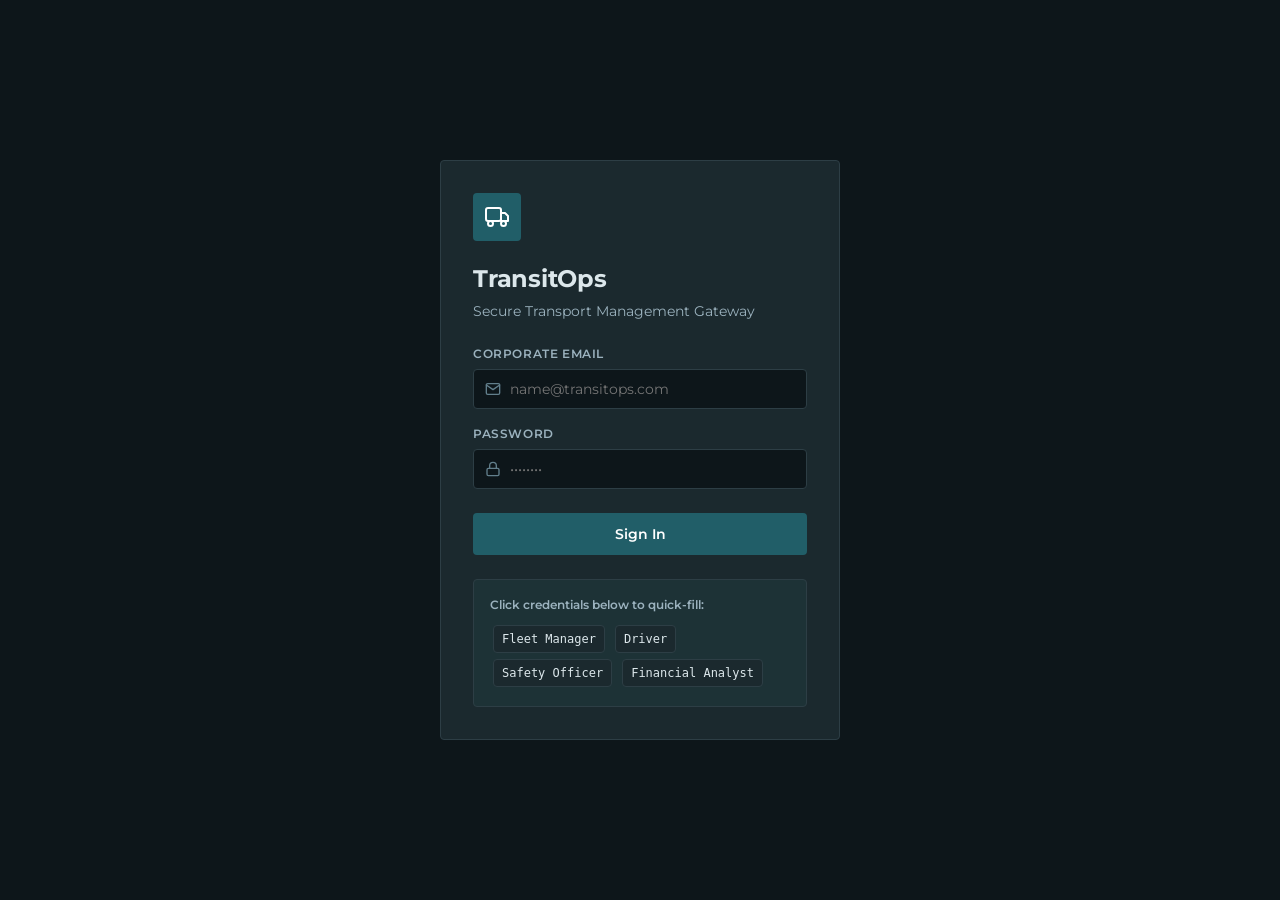
<file: frontend/index.html>
<!DOCTYPE html>
<html lang="en" data-theme="dark">
<head>
    <meta charset="UTF-8">
    <meta name="viewport" content="width=device-width, initial-scale=1.0">
    <title>TransitOps - Corporate Login</title>
    <meta name="description" content="Secure portal to access the TransitOps Transport Operations Board.">
    <link rel="stylesheet" href="css/styles.css">
</head>
<body>

    <!-- --- Authentication Overlay Container --- -->
    <div id="auth-overlay">
        <div class="auth-container glass-panel">
            <div class="auth-logo">
                <svg xmlns="http://www.w3.org/2000/svg" viewBox="0 0 24 24" fill="none" stroke="currentColor" stroke-width="2" stroke-linecap="round" stroke-linejoin="round">
                    <rect x="1" y="3" width="15" height="13" rx="2" ry="2"></rect>
                    <polygon points="16 8 20 8 23 11 23 16 16 16 16 8"></polygon>
                    <circle cx="5.5" cy="18.5" r="2.5"></circle>
                    <circle cx="18.5" cy="18.5" r="2.5"></circle>
                </svg>
            </div>
            <h1 class="auth-title">TransitOps</h1>
            <p class="auth-subtitle">Secure Transport Management Gateway</p>
            
            <form id="auth-form" class="auth-form">
                <div class="form-group">
                    <label for="auth-email">Corporate Email</label>
                    <div class="input-wrapper">
                        <svg xmlns="http://www.w3.org/2000/svg" viewBox="0 0 24 24" fill="none" stroke="currentColor" stroke-width="2" stroke-linecap="round" stroke-linejoin="round">
                            <path d="M4 4h16c1.1 0 2 .9 2 2v12c0 1.1-.9 2-2 2H4c-1.1 0-2-.9-2-2V6c0-1.1.9-2 2-2z"></path>
                            <polyline points="22,6 12,13 2,6"></polyline>
                        </svg>
                        <input type="email" id="auth-email" class="input-control" placeholder="name@transitops.com" required autocomplete="username">
                    </div>
                </div>
                <div class="form-group">
                    <label for="auth-password">Password</label>
                    <div class="input-wrapper">
                        <svg xmlns="http://www.w3.org/2000/svg" viewBox="0 0 24 24" fill="none" stroke="currentColor" stroke-width="2" stroke-linecap="round" stroke-linejoin="round">
                            <rect x="3" y="11" width="18" height="11" rx="2" ry="2"></rect>
                            <path d="M7 11V7a5 5 0 0 1 10 0v4"></path>
                        </svg>
                        <input type="password" id="auth-password" class="input-control" placeholder="••••••••" required autocomplete="current-password">
                    </div>
                </div>
                <button type="submit" id="auth-submit-btn" class="auth-btn">Sign In</button>
            </form>

            <div class="demo-credentials">
                <p>Click credentials below to quick-fill:</p>
                <code onclick="quickFill('manager@transitops.com')">Fleet Manager</code>
                <code onclick="quickFill('driver@transitops.com')">Driver</code>
                <code onclick="quickFill('safety@transitops.com')">Safety Officer</code>
                <code onclick="quickFill('finance@transitops.com')">Financial Analyst</code>
            </div>
        </div>
    </div>

    <!-- UI Notification System -->
    <div id="toast-container"></div>

    <!-- Scripts Injection -->
    <script src="js/api.js"></script>
    <script src="js/app.js"></script>
    <script>
        window.quickFill = function(email) {
            document.getElementById('auth-email').value = email;
            document.getElementById('auth-password').value = 'password';
            showToast('Credentials filled. Click Sign In.', 'info');
        };

        document.getElementById('auth-form').addEventListener('submit', (e) => {
            e.preventDefault();
            const email = document.getElementById('auth-email').value.trim().toLowerCase();
            const password = document.getElementById('auth-password').value;

            if (!password) {
                showToast('Password is required', 'danger');
                return;
            }

            window.TransitOpsAPI.authenticate(email, password)
                .then(user => {
                    const sessionData = {
                        name: user.name,
                        role: user.role,
                        driverId: user.driverId || null
                    };
                    localStorage.setItem('transitops_session', JSON.stringify(sessionData));
                    showToast(`Authenticating. Redirecting as ${user.role}...`, 'success');

                    setTimeout(() => {
                        switch (user.role) {
                            case 'Fleet Manager':
                                window.location.href = 'dashboards/fleet-manager.html';
                                break;
                            case 'Driver':
                                window.location.href = 'dashboards/driver.html';
                                break;
                            case 'Safety Officer':
                                window.location.href = 'dashboards/safety-officer.html';
                                break;
                            case 'Financial Analyst':
                                window.location.href = 'dashboards/financial-analyst.html';
                                break;
                        }
                    }, 800);
                })
                .catch(err => {
                    showToast(err.message, 'danger');
                });
        });

        // Direct session bypass if user is already logged in
        document.addEventListener('DOMContentLoaded', () => {
            const sessionStr = localStorage.getItem('transitops_session');
            if (sessionStr) {
                const session = JSON.parse(sessionStr);
                showToast(`Session found. Resuming dashboard for ${session.name}...`, 'info');
                setTimeout(() => {
                    switch (session.role) {
                        case 'Fleet Manager':
                            window.location.href = 'dashboards/fleet-manager.html';
                            break;
                        case 'Driver':
                            window.location.href = 'dashboards/driver.html';
                            break;
                        case 'Safety Officer':
                            window.location.href = 'dashboards/safety-officer.html';
                            break;
                        case 'Financial Analyst':
                            window.location.href = 'dashboards/financial-analyst.html';
                            break;
                    }
                }, 1000);
            }
        });
    </script>
</body>
</html>
</file>
<file: frontend/css/styles.css>
@import url('https://fonts.googleapis.com/css2?family=Montserrat:ital,wght@0,100..900;1,100..900&display=swap');

/* --- Enterprise Design Tokens & Theme Variables --- */
:root {
    /* --- NEW Light Theme (Oceanic Tech) --- */
    /* Light, cool sea-foam-inspired surfaces */

    --font-body: 'Montserrat', sans-serif;
    --font-heading: 'Montserrat', sans-serif;
    
    --bg-primary: #F0F4F4; /* Very Pale Aqua-Slate (inspired by Soft Cloud Grey) */
    --bg-workspace: #F0F4F4;
    --bg-surface: #ffffff; /* Clean white card surfaces */
    --bg-surface-solid: #ffffff;
    
    /* Strict tech typography, now in a deep cool slate (like deep sea) */
    --text-primary: #2C3A47; /* Deeper Cool Gray-Blue */
    --text-secondary: #56697D; /* Medium Ocean Slate */
    --text-muted: #9BB2BE; /* Softened Sea-mist Gray */
    
    /* Sidebar using a muted, pale green-blue (like Pale Sage) */
    --sidebar-bg: #DCE5E8; /* Pale Ocean Mist (inspired by Misty White/Pale Sage) */
    --sidebar-text: #2C3A47; /* Matching text-primary */
    
    /* Teal Primary Brand Colors (inspired by Dusty Turquoise and Deep Tranquil Teal) */
    --primary: #297376; /* Dusty Turquoise */
    --primary-hover: #195E60; /* Darker, focused Teal */
    --primary-light: #E0F2F2; /* Very pale Teal wash (for selections/hovers) */
    
    /* Ocean-Blue Accent Colors (inspired by Cadet Blue and Soft Seafoam) */
    --accent: #5C9396; /* Soft Seafoam */
    --accent-light: #C1D9DE; /* Pale Ice Blue wash */
    
    /* Cool slate borders */
    --border-color: #CBD5DF; /* Light Cool Blue-Gray */
    
    /* Maintained strict shadows and border radius */
    --card-shadow: 0 1px 2px 0 rgba(0, 0, 0, 0.05);
    --shadow-sm: 0 1px 2px 0 rgba(0, 0, 0, 0.05);
    --shadow-md: 0 1px 3px 0 rgba(0, 0, 0, 0.1);
    
    /* -- Indicator States (Enterprise flat tones, re-colored to align) -- */
    --color-success: #90b8b3; /* Teal-Green Success */
    --color-warning: #e0d1a9; /* Amber-Teal Warmth (maintained for contrast) */
    --color-danger: #d38181; /* Standard Red for utility */
    --color-info: #8ac1cf; /* Richer Aqua Blue (kept for contrast) */
    
    --success-bg: #ECFDF5;
    --warning-bg: #FFFBEB;
    --danger-bg: #FEF2F2;
    --info-bg: #ECFEFF;

    --border-radius-sm: 4px;
    --border-radius-md: 4px;
    --border-radius-lg: 4px;
    
    --transition-speed: 0.15s;
}

[data-theme="dark"] {
    /* --- NEW Dark Theme (Deep Sea-Floor Tech) --- */
    /* Surfaces using deep teals and rich slates (inspired by Midnight Teal) */
    --bg-primary: #0D161A; /* Deepest Midnight Ocean (like Midnight Teal) */
    --bg-workspace: #0D161A;
    --bg-surface: #1B292E; /* Deep Sea Slate (inspired by Harbor/Midnight) */
    --bg-surface-solid: #1B292E;
    
    /* Re-colored text to be very clear but cool (like Pale Ice Blue) */
    --text-primary: #DCE7EB; /* Lightest cool gray-blue (Pale Ice Blue) */
    --text-secondary: #9BB2BE; /* Medium cool slate (Softened Sea-mist) */
    --text-muted: #627F8C; /* Duller sea slate (like Dusty Blue) */
    
    /* Deeper dark for sidebar */
    --sidebar-bg: #070B0E; /* Even deeper sea-floor dark */
    --sidebar-text: #DCE7EB;
    
    /* Primary Teal colors (inspired by Ocean Teal and Deep Tranquil Teal) */
    --primary: #215E68; /* Ocean Teal */
    --primary-hover: #297376; /* Brightened Teal (for contrast) */
    --primary-light: rgba(41, 115, 118, 0.12); /* Pale Teal wash */
    
    /* Accent Teal colors (inspired by Soft Seafoam and Cadet Blue) */
    --accent: #5F9EA0; /* Cadet Blue */
    --accent-light: rgba(95, 158, 160, 0.12); /* Cadet Blue wash */
    
    /* Borders using Deep Ocean Slates */
    --border-color: #2D3E45; /* Medium-Dark Deep Sea Slate */
    
    /* Maintained shadows */
    --card-shadow: none;
    --shadow-sm: none;
    --shadow-md: none;
    
    /* -- Indicator States -- */
    --color-success: #90b8b3; /* Teal-Green Success */
    --color-warning: #e0d1a9; /* Amber-Teal Warmth (maintained for contrast) */
    --color-danger: #d38181; /* Standard Red for utility */
    --color-info: #8ac1cf; /* Brighter Cyan-Aqua (maintained for utility) */
    
    --success-bg: rgba(66, 201, 183, 0.08);
    --warning-bg: rgba(245, 158, 11, 0.08);
    --danger-bg: rgba(248, 113, 113, 0.08);
    --info-bg: rgba(6, 182, 212, 0.08);
}


/* --- Base Styles & Reset --- */
* {
    margin: 0;
    padding: 0;
    box-sizing: border-box;
}

body {
    font-family: var(--font-body);
    background-color: var(--bg-primary);
    color: var(--text-primary);
    min-height: 100vh;
    display: flex;
    flex-direction: column;
    overflow-x: hidden;
    transition: background-color var(--transition-speed) ease, color var(--transition-speed) ease;
    line-height: 1.5;
}

h1, h2, h3, h4, h5, h6 {
    font-family: var(--font-heading);
    font-weight: 600;
    color: var(--text-primary);
    letter-spacing: -0.01em;
}

/* --- Reusable Card Panel --- */
.glass-panel {
    background: var(--bg-surface);
    border: 1px solid var(--border-color);
    border-radius: var(--border-radius-md);
    box-shadow: var(--card-shadow);
    transition: background-color var(--transition-speed) ease, 
                border-color var(--transition-speed) ease;
}

.glass-panel:hover {
    box-shadow: var(--shadow-md);
}

/* --- Split-Pane Layout --- */
.split-pane-layout {
    display: flex;
    flex-direction: row;
    min-height: 100vh;
    width: 100vw;
}

.sidebar {
    width: 250px;
    flex-shrink: 0;
    background-color: var(--sidebar-bg);
    color: var(--sidebar-text);
    border-right: 1px solid var(--border-color);
    display: flex;
    flex-direction: column;
    padding: 24px 16px;
    height: 100vh;
    position: fixed;
    top: 0;
    left: 0;
    overflow-y: auto;
    scrollbar-width: thin;
    scrollbar-color: rgba(255, 255, 255, 0.1) transparent;
}
.sidebar::-webkit-scrollbar {
    width: 4px;
}
.sidebar::-webkit-scrollbar-track {
    background: transparent;
}
.sidebar::-webkit-scrollbar-thumb {
    background: rgba(255, 255, 255, 0.1);
    border-radius: 2px;
}
.sidebar:hover::-webkit-scrollbar-thumb {
    background: rgba(255, 255, 255, 0.2);
}

.main-content {
    flex-grow: 1;
    display: flex;
    flex-direction: column;
    background-color: var(--bg-primary);
    min-height: 100vh;
    overflow-x: hidden;
    margin-left: 250px;
}

/* --- Authentication Overlay / Custom Container --- */
#auth-overlay {
    position: fixed;
    top: 0;
    left: 0;
    width: 100vw;
    height: 100vh;
    display: flex;
    align-items: center;
    justify-content: center;
    background-color: var(--bg-primary);
    z-index: 1000;
    padding: 24px;
}

.auth-container {
    width: 100%;
    max-width: 400px;
    padding: 32px;
    border: 1px solid var(--border-color);
    background: var(--bg-surface);
}

.auth-logo {
    display: inline-flex;
    align-items: center;
    justify-content: center;
    width: 48px;
    height: 48px;
    background: var(--primary);
    color: white;
    border-radius: var(--border-radius-sm);
    margin-bottom: 20px;
}

.auth-logo svg {
    width: 24px;
    height: 24px;
}

.auth-title {
    font-size: 1.5rem;
    margin-bottom: 4px;
    font-weight: 700;
    color: var(--text-primary);
}

.auth-subtitle {
    color: var(--text-secondary);
    font-size: 0.85rem;
    margin-bottom: 24px;
}

.auth-form .form-group {
    margin-bottom: 16px;
    text-align: left;
}

.form-group label {
    display: block;
    font-size: 0.75rem;
    font-weight: 600;
    margin-bottom: 6px;
    color: var(--text-secondary);
    text-transform: uppercase;
    letter-spacing: 0.05em;
}

.input-wrapper {
    position: relative;
    display: flex;
    align-items: center;
}

.input-wrapper svg {
    position: absolute;
    left: 12px;
    color: var(--text-muted);
    width: 16px;
    height: 16px;
    pointer-events: none;
}

.input-control {
    width: 100%;
    padding: 10px 10px 10px 36px;
    background: var(--bg-primary);
    border: 1px solid var(--border-color);
    border-radius: var(--border-radius-sm);
    color: var(--text-primary);
    font-family: var(--font-body);
    font-size: 0.875rem;
    transition: border-color var(--transition-speed), box-shadow var(--transition-speed);
}

.input-control:focus {
    outline: none;
    border-color: var(--primary);
    background: var(--bg-surface);
}

.auth-btn {
    width: 100%;
    padding: 12px;
    background: var(--primary);
    color: white;
    border: none;
    border-radius: var(--border-radius-sm);
    font-family: var(--font-body);
    font-weight: 600;
    font-size: 0.875rem;
    cursor: pointer;
    margin-top: 8px;
    transition: background-color var(--transition-speed) ease;
}

.auth-btn:hover {
    background: var(--primary-hover);
}

.demo-credentials {
    margin-top: 24px;
    padding: 16px;
    border-radius: var(--border-radius-sm);
    background: var(--primary-light);
    border: 1px solid var(--border-color);
    text-align: left;
}

.demo-credentials p {
    font-size: 0.75rem;
    color: var(--text-secondary);
    margin-bottom: 8px;
    font-weight: 600;
}

.demo-credentials code {
    font-family: monospace;
    font-size: 0.75rem;
    background: var(--bg-surface);
    padding: 4px 8px;
    border-radius: var(--border-radius-sm);
    cursor: pointer;
    display: inline-block;
    margin: 3px;
    border: 1px solid var(--border-color);
    transition: background-color var(--transition-speed), color var(--transition-speed);
}

.demo-credentials code:hover {
    background-color: var(--primary);
    color: white;
    border-color: var(--primary);
}

/* --- Sidebar Nav Adjustments --- */
.sidebar .nav-brand {
    display: flex;
    align-items: center;
    gap: 8px;
    font-family: var(--font-heading);
    font-weight: 700;
    font-size: 1.25rem;
    color: var(--sidebar-text);
    margin-bottom: 40px;
    padding-left: 8px;
}

.sidebar .nav-brand svg {
    width: 24px;
    height: 24px;
    color: var(--primary);
}

.sidebar .nav-actions {
    display: flex;
    flex-direction: column;
    align-items: stretch;
    gap: 12px;
    margin-top: auto;
}

.role-badge {
    display: inline-flex;
    align-items: center;
    gap: 6px;
    padding: 4px 10px;
    border-radius: var(--border-radius-sm);
    font-size: 0.75rem;
    font-weight: 600;
    border: 1px solid var(--border-color);
}

.role-badge::before {
    content: '';
    display: inline-block;
    width: 6px;
    height: 6px;
    border-radius: 50%;
    background-color: var(--primary);
}

/* Specific Role Badge Colors */
[data-role="Fleet Manager"] .role-badge { background: var(--primary-light); color: var(--primary); border-color: var(--border-color); }
[data-role="Driver"] .role-badge { background: var(--accent-light); color: var(--accent); border-color: var(--border-color); }
[data-role="Safety Officer"] .role-badge { background: var(--warning-bg); color: var(--color-warning); border-color: var(--border-color); }
[data-role="Financial Analyst"] .role-badge { background: var(--success-bg); color: var(--color-success); border-color: var(--border-color); }

/* Theme Toggle */
.theme-toggle-btn {
    background: var(--bg-surface);
    border: 1px solid var(--border-color);
    color: var(--text-primary);
    width: 36px;
    height: 36px;
    border-radius: var(--border-radius-sm);
    display: flex;
    align-items: center;
    justify-content: center;
    cursor: pointer;
    transition: background-color var(--transition-speed);
}

.theme-toggle-btn:hover {
    background: var(--primary-light);
    color: var(--primary);
}

.theme-toggle-btn svg {
    width: 16px;
    height: 16px;
}

.theme-toggle-btn .sun-icon { display: none; }
.theme-toggle-btn .moon-icon { display: block; }

[data-theme="dark"] .theme-toggle-btn .sun-icon { display: block; }
[data-theme="dark"] .theme-toggle-btn .moon-icon { display: none; }

/* Logout Button */
.logout-btn {
    display: inline-flex;
    align-items: center;
    gap: 6px;
    padding: 8px 12px;
    border-radius: var(--border-radius-sm);
    font-family: var(--font-body);
    font-size: 0.85rem;
    font-weight: 500;
    cursor: pointer;
    background: transparent;
    border: 1px solid var(--border-color);
    color: var(--text-primary);
    transition: background-color var(--transition-speed), color var(--transition-speed);
}

.logout-btn:hover {
    background: var(--danger-bg);
    color: var(--color-danger);
    border-color: var(--border-color);
}

.logout-btn svg {
    width: 16px;
    height: 16px;
}

/* --- Workspace View Manager --- */
#workspace-container {
    padding: 32px;
    flex-grow: 1;
    display: flex;
    flex-direction: column;
}

.workspace-view {
    display: flex;
    flex-direction: column;
    gap: 32px;
    flex-grow: 1;
}

.workspace-header {
    display: flex;
    justify-content: space-between;
    align-items: center;
    border-bottom: 1px solid var(--border-color);
    padding-bottom: 16px;
}

.workspace-title h2 {
    font-size: 1.5rem;
    margin-bottom: 4px;
    font-weight: 600;
}

.workspace-title p {
    color: var(--text-secondary);
    font-size: 0.875rem;
}

/* Stats Bar Layout */
.stats-bar {
    display: grid;
    grid-template-columns: repeat(auto-fit, minmax(220px, 1fr));
    gap: 24px;
}

.stat-card {
    padding: 20px;
    display: flex;
    flex-direction: column;
    gap: 6px;
    background: var(--bg-surface);
    border: 1px solid var(--border-color);
    border-radius: var(--border-radius-sm);
}

.stat-label {
    font-size: 0.75rem;
    font-weight: 600;
    text-transform: uppercase;
    letter-spacing: 0.05em;
    color: var(--text-secondary);
}

.stat-value {
    font-family: var(--font-heading);
    font-size: 1.75rem;
    font-weight: 700;
    color: var(--text-primary);
}

.stat-desc {
    font-size: 0.75rem;
    color: var(--text-muted);
}

/* Dash Grids */
.dashboard-grid{

    display:grid;

    grid-template-columns:1fr 1fr;

    gap:25px;

}

/* Component Geometry */
.panel-header {
    display: flex;
    justify-content: space-between;
    align-items: center;
    padding: 16px 20px;
    border-bottom: 1px solid var(--border-color);
    background: var(--primary-light);
}

.panel-title {
    font-size: 0.95rem;
    font-weight: 600;
    display: flex;
    align-items: center;
    gap: 8px;
}

.panel-title svg {
    width: 16px;
    height: 16px;
    color: var(--primary);
}

.panel-body {
    padding: 20px;
}

/* --- Structured Tight Data Tables --- */
.data-table-wrapper {
    overflow-x: auto;
    border: 1px solid var(--border-color);
    border-radius: var(--border-radius-sm);
}

table.data-table {
    width: 100%;
    border-collapse: collapse;
    text-align: left;
}

table.data-table th {
    padding: 10px 16px;
    font-size: 0.75rem;
    font-weight: 600;
    text-transform: uppercase;
    letter-spacing: 0.05em;
    color: var(--text-secondary);
    background-color: var(--primary-light);
    border-bottom: 1px solid var(--border-color);
}

table.data-table td {
    padding: 12px 16px;
    font-size: 0.85rem;
    color: var(--text-primary);
    border-bottom: 1px solid var(--border-color);
    vertical-align: middle;
}

table.data-table tr:hover td {
    background-color: var(--primary-light);
}

table.data-table tr:last-child td {
    border-bottom: none;
}

/* Flat Badges */
.status-pill {
    display: inline-flex;
    align-items: center;
    padding: 2px 8px;
    border-radius: var(--border-radius-sm);
    font-size: 0.7rem;
    font-weight: 600;
    text-transform: uppercase;
    letter-spacing: 0.02em;
    border: 1px solid currentColor;
}

/* Flat Status Colors */
.status-pill.status-available { background: var(--success-bg); color: var(--color-success); }
.status-pill.status-ontrip { background: var(--info-bg); color: var(--color-info); }
.status-pill.status-inshop { background: var(--danger-bg); color: var(--color-danger); }
.status-pill.status-retired { background: var(--danger-bg); color: var(--color-danger); opacity: 0.55; }
.status-pill.status-offduty { background: var(--border-color); color: var(--text-secondary); }
.status-pill.status-suspended { background: var(--danger-bg); color: var(--color-danger); }
.status-pill.status-draft { background: var(--border-color); color: var(--text-secondary); }
.status-pill.status-dispatched { background: var(--warning-bg); color: var(--color-warning); }
.status-pill.status-completed { background: var(--success-bg); color: var(--color-success); }
.status-pill.status-cancelled { background: var(--danger-bg); color: var(--color-danger); }

/* Forms & UI Controls */
.panel-form .form-row {
    display: grid;
    grid-template-columns: repeat(auto-fit, minmax(180px, 1fr));
    gap: 16px;
    margin-bottom: 16px;
}

/* Tight Structured Buttons */
.btn {
    display: inline-flex;
    align-items: center;
    justify-content: center;
    gap: 6px;
    padding: 8px 16px;
    border-radius: var(--border-radius-sm);
    font-family: var(--font-body);
    font-size: 0.85rem;
    font-weight: 600;
    cursor: pointer;
    border: 1px solid transparent;
    transition: background-color var(--transition-speed);
}

.btn-primary {
    background: var(--primary);
    color: white;
}

.btn-primary:hover {
    background: var(--primary-hover);
}

.btn-secondary {
    background: transparent;
    border-color: var(--border-color);
    color: var(--text-primary);
}

.btn-secondary:hover {
    background: var(--primary-light);
}

/* Compliance Directory Elements */
.compliance-item {
    display: flex;
    align-items: center;
    justify-content: space-between;
    padding: 12px 16px;
    border-radius: var(--border-radius-sm);
    border: 1px solid var(--border-color);
    margin-bottom: 12px;
    background: var(--bg-surface);
}

.compliance-details {
    display: flex;
    align-items: center;
    gap: 12px;
}

.compliance-icon {
    width: 32px;
    height: 32px;
    border-radius: var(--border-radius-sm);
    display: flex;
    align-items: center;
    justify-content: center;
}

.compliance-icon.alert-danger { background: var(--danger-bg); color: var(--color-danger); }
.compliance-icon.alert-warning { background: var(--warning-bg); color: var(--color-warning); }
.compliance-icon.alert-success { background: var(--success-bg); color: var(--color-success); }

.compliance-info h4 {
    font-size: 0.875rem;
    margin-bottom: 2px;
    font-weight: 600;
}

.compliance-info p {
    font-size: 0.75rem;
    color: var(--text-secondary);
}

.safety-score-pill {
    padding: 2px 6px;
    border-radius: var(--border-radius-sm);
    font-weight: 600;
    font-size: 0.8rem;
    border: 1px solid currentColor;
}

.safety-score-high { background: var(--success-bg); color: var(--color-success); }
.safety-score-medium { background: var(--warning-bg); color: var(--color-warning); }
.safety-score-low { background: var(--danger-bg); color: var(--color-danger); }

/* Toasts */
.toast {
    position: fixed;
    bottom: 24px;
    right: 24px;
    padding: 12px 20px;
    border-radius: var(--border-radius-sm);
    background: var(--bg-surface);
    color: var(--text-primary);
    box-shadow: 0 4px 12px rgba(0, 0, 0, 0.1);
    border: 1px solid var(--border-color);
    border-left: 3px solid var(--primary);
    z-index: 1100;
    display: flex;
    align-items: center;
    gap: 10px;
    font-size: 0.85rem;
    animation: slideIn 0.2s cubic-bezier(0.16, 1, 0.3, 1);
}

@keyframes slideIn {
    from { transform: translateY(100%) scale(0.9); opacity: 0; }
    to { transform: translateY(0) scale(1); opacity: 1; }
}

.toast.toast-danger { border-left-color: var(--color-danger); }
.toast.toast-success { border-left-color: var(--color-success); }
.toast.toast-warning { border-left-color: var(--color-warning); }

/* --- Utility Hidden Class --- */
.hidden {
    display: none !important;
}

/* Responsiveness adjustments */
@media(max-width: 768px) {
    #persistent-navbar {
        padding: 0 16px;
    }
    #workspace-container {
        padding: 16px;
    }
    .panel-form .form-row {
        grid-template-columns: 1fr;
    }
}

/* --- Sidebar Calendar Widget --- */
#sidebar-calendar-widget {
    margin-top: 16px;
    margin-bottom: 16px;
    padding: 12px;
    background: rgba(255, 255, 255, 0.03);
    border: 1px solid var(--border-color);
    border-radius: var(--border-radius-sm);
    font-family: var(--font-body);
    font-size: 0.8rem;
    color: var(--sidebar-text);
}
.sidebar-calendar-header {
    display: flex;
    flex-direction: column;
    align-items: center;
    text-align: center;
    gap: 4px;
    margin-bottom: 12px;
    padding: 10px;
    background: rgba(255, 255, 255, 0.04);
    border: 1px solid var(--border-color);
    border-radius: var(--border-radius-sm);
}
.sidebar-calendar-time {
    font-size: 1.4rem;
    font-weight: 800;
    letter-spacing: 0.05em;
    color: var(--primary);
    text-shadow: 0 0 10px rgba(37, 99, 235, 0.3);
}
.sidebar-calendar-date {
    font-size: 0.8rem;
    font-weight: 600;
    color: var(--text-primary);
}
.sidebar-calendar-month-name {
    font-weight: 600;
    margin: 4px 0 8px 0;
    text-align: center;
    font-size: 0.75rem;
    text-transform: uppercase;
    letter-spacing: 0.05em;
}
.sidebar-calendar-grid {
    display: grid;
    grid-template-columns: repeat(7, 1fr);
    grid-template-rows: repeat(7, 1fr); /* 1 row for header + 6 rows for days */
    gap: 4px;
    text-align: center;
    height: 165px; /* strict fixed height */
    margin-bottom: 12px;
}
.sidebar-calendar-day-header {
    font-weight: 700;
    font-size: 0.6rem;
    color: var(--text-muted);
    text-transform: uppercase;
    height: 20px;
    line-height: 20px;
}
.sidebar-calendar-day {
    height: 20px;
    line-height: 20px;
    border-radius: 2px;
    cursor: default;
    position: relative;
    font-size: 0.7rem;
    display: flex;
    align-items: center;
    justify-content: center;
}
.sidebar-calendar-day.event-danger {
    background: var(--danger-bg);
    border: 1px solid var(--color-danger);
    cursor: pointer;
    font-weight: 700;
}
.sidebar-calendar-day.event-danger:hover {
    background: var(--color-danger);
    color: white;
}
.sidebar-calendar-day.event-warning {
    background: var(--warning-bg);
    border: 1px solid var(--color-warning);
    cursor: pointer;
    font-weight: 600;
}
.sidebar-calendar-day.event-warning:hover {
    background: var(--color-warning);
    color: white;
}
.sidebar-calendar-day.event-info {
    background: var(--primary-light);
    border: 1px solid var(--primary);
    cursor: pointer;
    font-weight: 600;
}
.sidebar-calendar-day.event-info:hover {
    background: var(--primary);
    color: white;
}
.sidebar-calendar-day.event-past {
    background: rgba(148, 163, 184, 0.15);
    border: 1px solid var(--text-muted);
    cursor: pointer;
    font-weight: 600;
}
.sidebar-calendar-day.event-past:hover {
    background: var(--text-secondary);
    color: white;
}

/* Tooltip Dropdown Overlay */
.calendar-tooltip {
    position: fixed;
    width: 260px;
    background: var(--bg-surface-solid);
    border: 1px solid var(--border-color);
    border-radius: var(--border-radius-sm);
    box-shadow: 0 6px 16px rgba(0, 0, 0, 0.25);
    z-index: 10000;
    padding: 12px;
    text-align: left;
    color: var(--text-primary);
    font-size: 0.75rem;
    display: flex;
    flex-direction: column;
    gap: 6px;
    pointer-events: none;
}
.calendar-tooltip h4 {
    margin: 0 0 4px 0;
    font-size: 0.8rem;
    border-bottom: 1px solid var(--border-color);
    padding-bottom: 4px;
    color: var(--text-primary);
    font-weight: 700;
}
.calendar-tooltip-item {
    padding: 6px 8px;
    border-radius: var(--border-radius-sm);
    background: var(--primary-light);
    border-left: 3px solid var(--primary);
    color: var(--text-primary);
    line-height: 1.3;
}
.calendar-tooltip-item.type-maintenance {
    border-left-color: var(--color-danger);
    background: var(--danger-bg);
    color: var(--text-primary);
}
.calendar-tooltip-item.type-compliance {
    border-left-color: var(--color-warning);
    background: var(--warning-bg);
    color: var(--text-primary);
}

.chart-card {
    background: var(--bg-surface);
    border: 1px solid var(--border-color);
    border-radius: var(--border-radius-md);
    padding: 20px;
    height: 350px;
}

.chart-card canvas {
    width: 100% !important;
    height: 260px !important;
}

.dashboard-layout {
    display: grid;
    grid-template-columns: 280px 1fr 1fr;
    gap: 25px;
    margin-top: 30px;
}

.kpi-column {
    display: grid;
    grid-template-rows: repeat(4, 1fr);
    gap: 20px;
}
</file>
